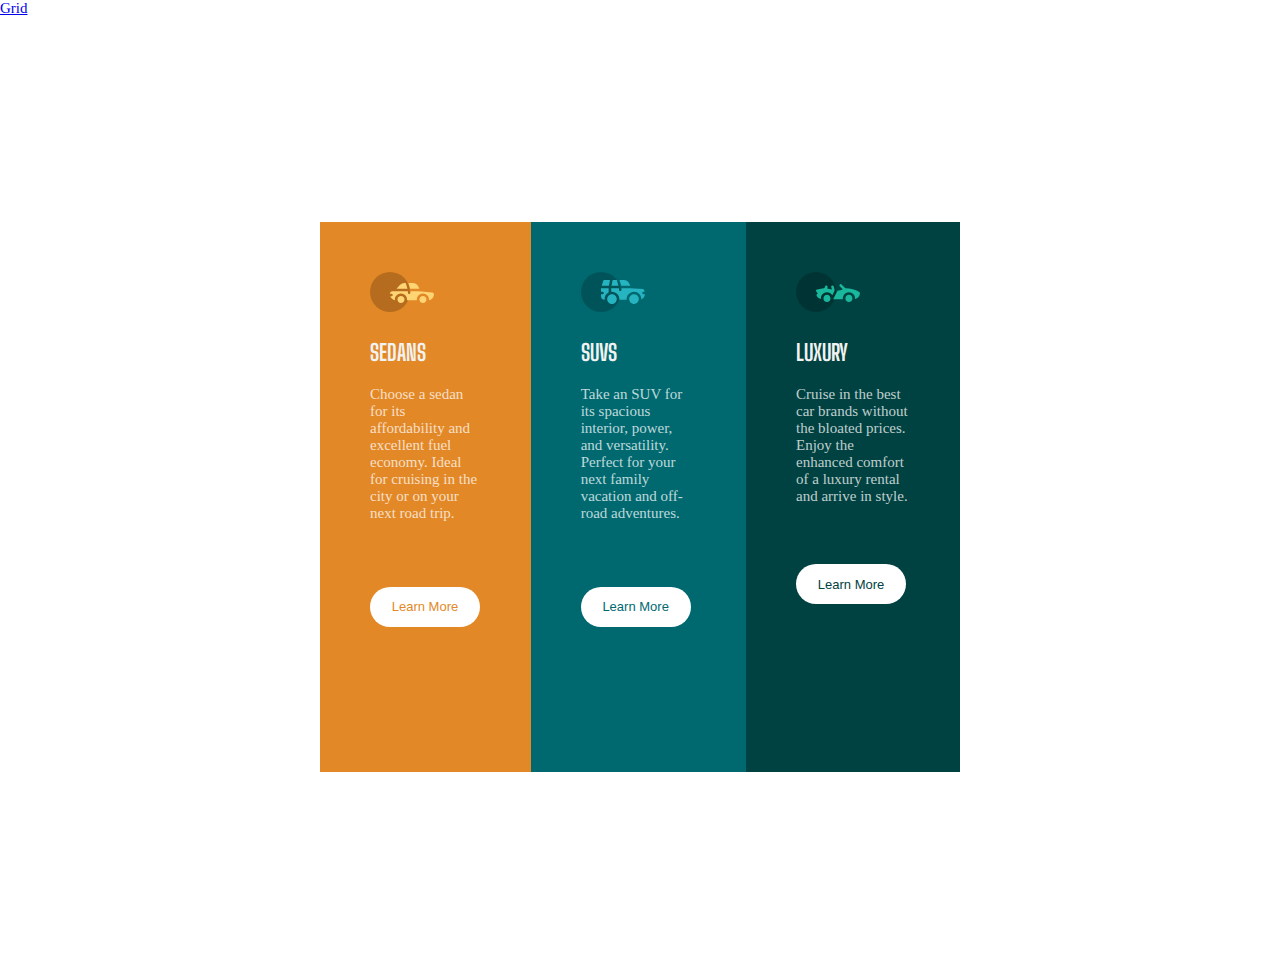
<file: index.html>
<!DOCTYPE html>
<html lang="en">
<head>
    <meta charset="UTF-8">
    <meta http-equiv="X-UA-Compatible" content="IE=edge">
    <meta name="viewport" content="width=device-width, initial-scale=1.0">
    <title>CSS Flexbox Layout</title>
    <link rel="stylesheet" href="style1.css"/>
</head>
<body>
    <a href="grid.html">Grid</a>
    <main class="cars">
        <div id="sedans">
            <img src="icon-sedans.svg">
            <h2>SEDANS</h2>
            <p>
                Choose a sedan for its affordability and excellent
                fuel economy. Ideal for cruising in the city or on your
                next road trip.
            </p>
            <button class="sedanbtn" id="active_1">Learn More</button>
        </div>
        <div id="suvs">
            <img src="icon-suvs.svg">
            <h2>SUVS</h2>
            <p>
                Take an SUV for its spacious interior, power, and versatility.
                Perfect for your next family vacation and off-road adventures.
            </p>
            <button class="suvsbtn" id="active_1">Learn More</button>
        </div>
        <div id="luxury">
            <img src="icon-luxury.svg">
            <h2>LUXURY</h2>
            <p>Cruise in the best car brands without the bloated prices.
                Enjoy the enhanced comfort of a luxury rental and arrive in style.
            </p>
            <button class="luxurybtn" id="active_1">Learn More</button>
        </div>
    </main>
</body>
</html>
</file>
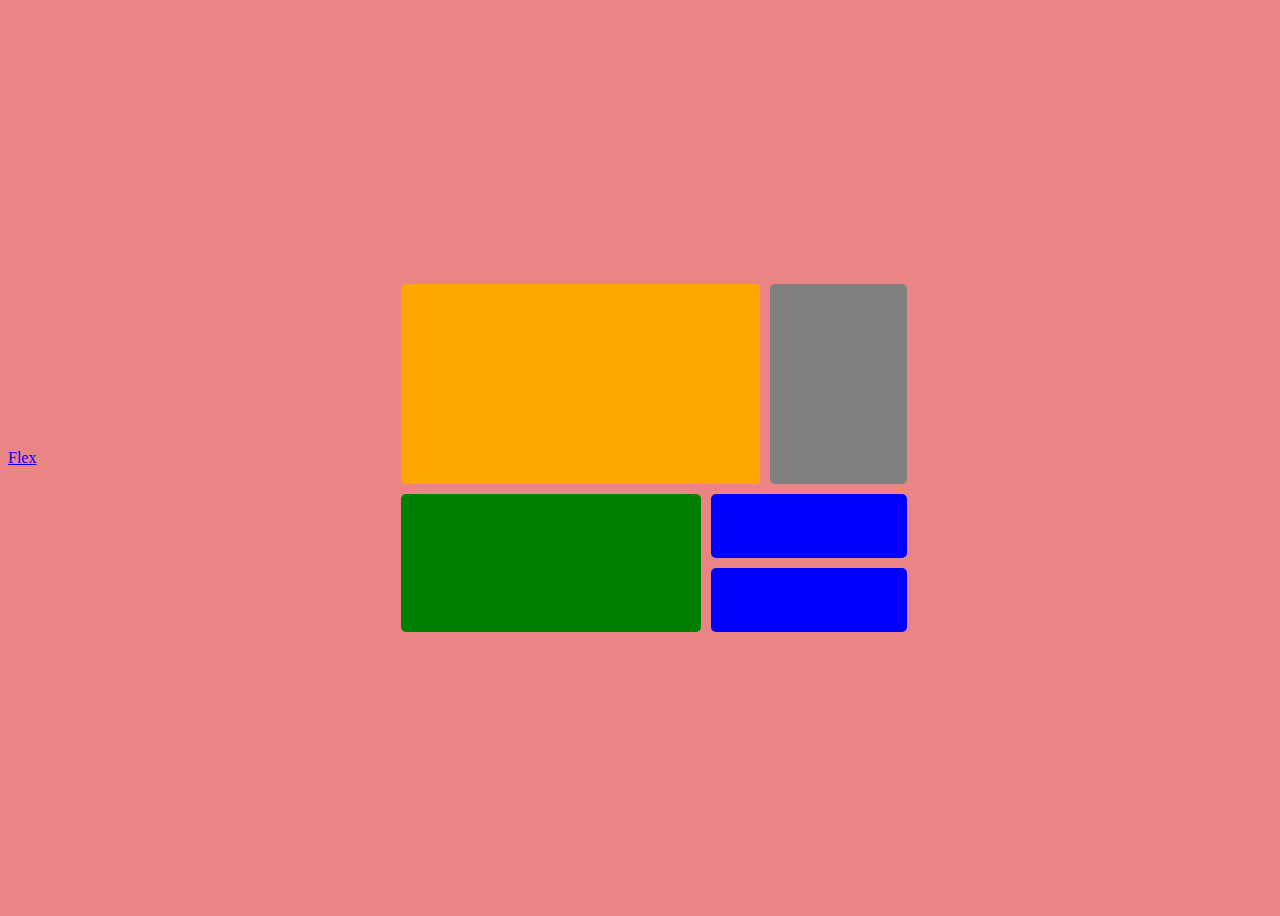
<file: grid.html>
<!DOCTYPE html>
<html lang="en">
<head>
    <meta charset="UTF-8">
    <meta http-equiv="X-UA-Compatible" content="IE=edge">
    <meta name="viewport" content="width=device-width, initial-scale=1.0">
    <title>CSS Grid Layout</title>
    <link rel="stylesheet" href="style.css"/>
</head>
<body>
    <a href="index.html">Flex</a>
    <main>
        <div class="itema"></div>
        <div class="itemb"></div>
        <div class="itemc"></div>
        <div class="itemd"></div>
        <div class="iteme"></div>
    </main>
    
</body>
</html>
</file>
<file: style1.css>
@import url('https://fonts.google.com/specimen/Lexend+Deca');
@import url('https://fonts.googleapis.com/css2?family=Big+Shoulders+Display');
*{
    margin: 0%;
    padding: 0%;
}
main{
    margin: auto;
    justify-content: center;
    display: flex;
    align-items: center;
    height: 100vh;
    padding: 2em;
    flex-direction: row;
    width: 50%;
}

@media screen and (max-width:375px) {
    body{
        width: 60%;
    }
}
@media screen and (max-width:144opx) {
    body{
        width: 60%;
    }
}
#sedans{
    background-color: hsl(31, 77%, 52%);
    padding: 50px;
    height: 50vh;
}
#sedans h2{
    font-family: 'Big Shoulders Display';
    font-weight: 700;
    margin-top: 1em;
}
#sedans p{
    font-size: 15px;
    font-family: 'Lexend Deca';
    font-weight: 400;
    margin-top: 20px;
}
#suvs{
    background-color: hsl(184, 100%, 22%);
    padding: 50px;
    height: 50vh;
}
#suvs h2{
    font-family: 'Big Shoulders Display';
    font-weight: 700;
    margin-top: 1em;
}
#suvs p{
    font-size: 15px;
    font-family: 'Lexend Deca';
    font-weight: 400;
    margin-top: 20px;
}
#luxury{
    background-color: hsl(179, 100%, 13%);
    padding: 50px;
    height: 50vh;
}
#luxury h2{
    font-family: 'Big Shoulders Display';
    font-weight: 700;
    margin-top: 1em;
}
#luxury p{
    font-size: 15px;
    font-family: 'Lexend Deca';
    font-weight: 400;
    margin-top: 20px;
}
body{
    font-size: 15px;
    font: bold;
}
h2{
    color: hsl(0, 0%, 95%);
}
p{
    color: hsl(0, 0%, 100%, 0.75);
}
.sedanbtn{
    border: none;
    border-radius: 100px;
    font-size: 13px;
    color: hsl(31, 77%, 52%);
    background-color: white;
    height: 40px;
    width: 110px;
    margin-top: 5em;
    font-weight: 400;
}
.suvsbtn{
    border: none;
    border-radius: 100px;
    font-size: 13px;
    color: hsl(184, 100%, 22%);
    background-color: white;
    height: 40px;
    width: 110px;
    margin-top: 5em;
    font-weight: 400;
}
.luxurybtn{
    border: none;
    border-radius: 100px;
    font-size: 13px;
    color: hsl(179, 100%, 13%);
    background-color: white;
    height: 40px;
    width: 110px;
    font-weight: 400;
    margin-top: 4.6em;
}
</file>
<file: style.css>
body{
    background-color: rgb(235, 132, 132);
    display: flex;
    place-items: center;
    min-height: 100vh;
}
main{
    display: grid;
    gap: 10px;
    grid-template-areas: 
    "itema itema itemb"
    "itemc itemd itemd"
    "itemc iteme iteme";
    text-align: center;
    width: 40%;
    margin: auto;
    grid-template-rows: 200px .8fr 1fr;
    grid-template-columns: 300px .4fr;
}
main div{
    text-align: center;
    padding: 2em;
    border-radius: 5px;
}
.itema{
    background-color: orange;
    grid-area: itema;
}
.itemb{
    background-color: gray;
    grid-area: itemb;
}
.itemc{
    background-color: green;
    grid-area: itemc;
}
.itemd{
    background-color: blue;
    grid-area: itemd;
}
.iteme{
    background-color: blue;
    grid-area: iteme;
}
</file>
